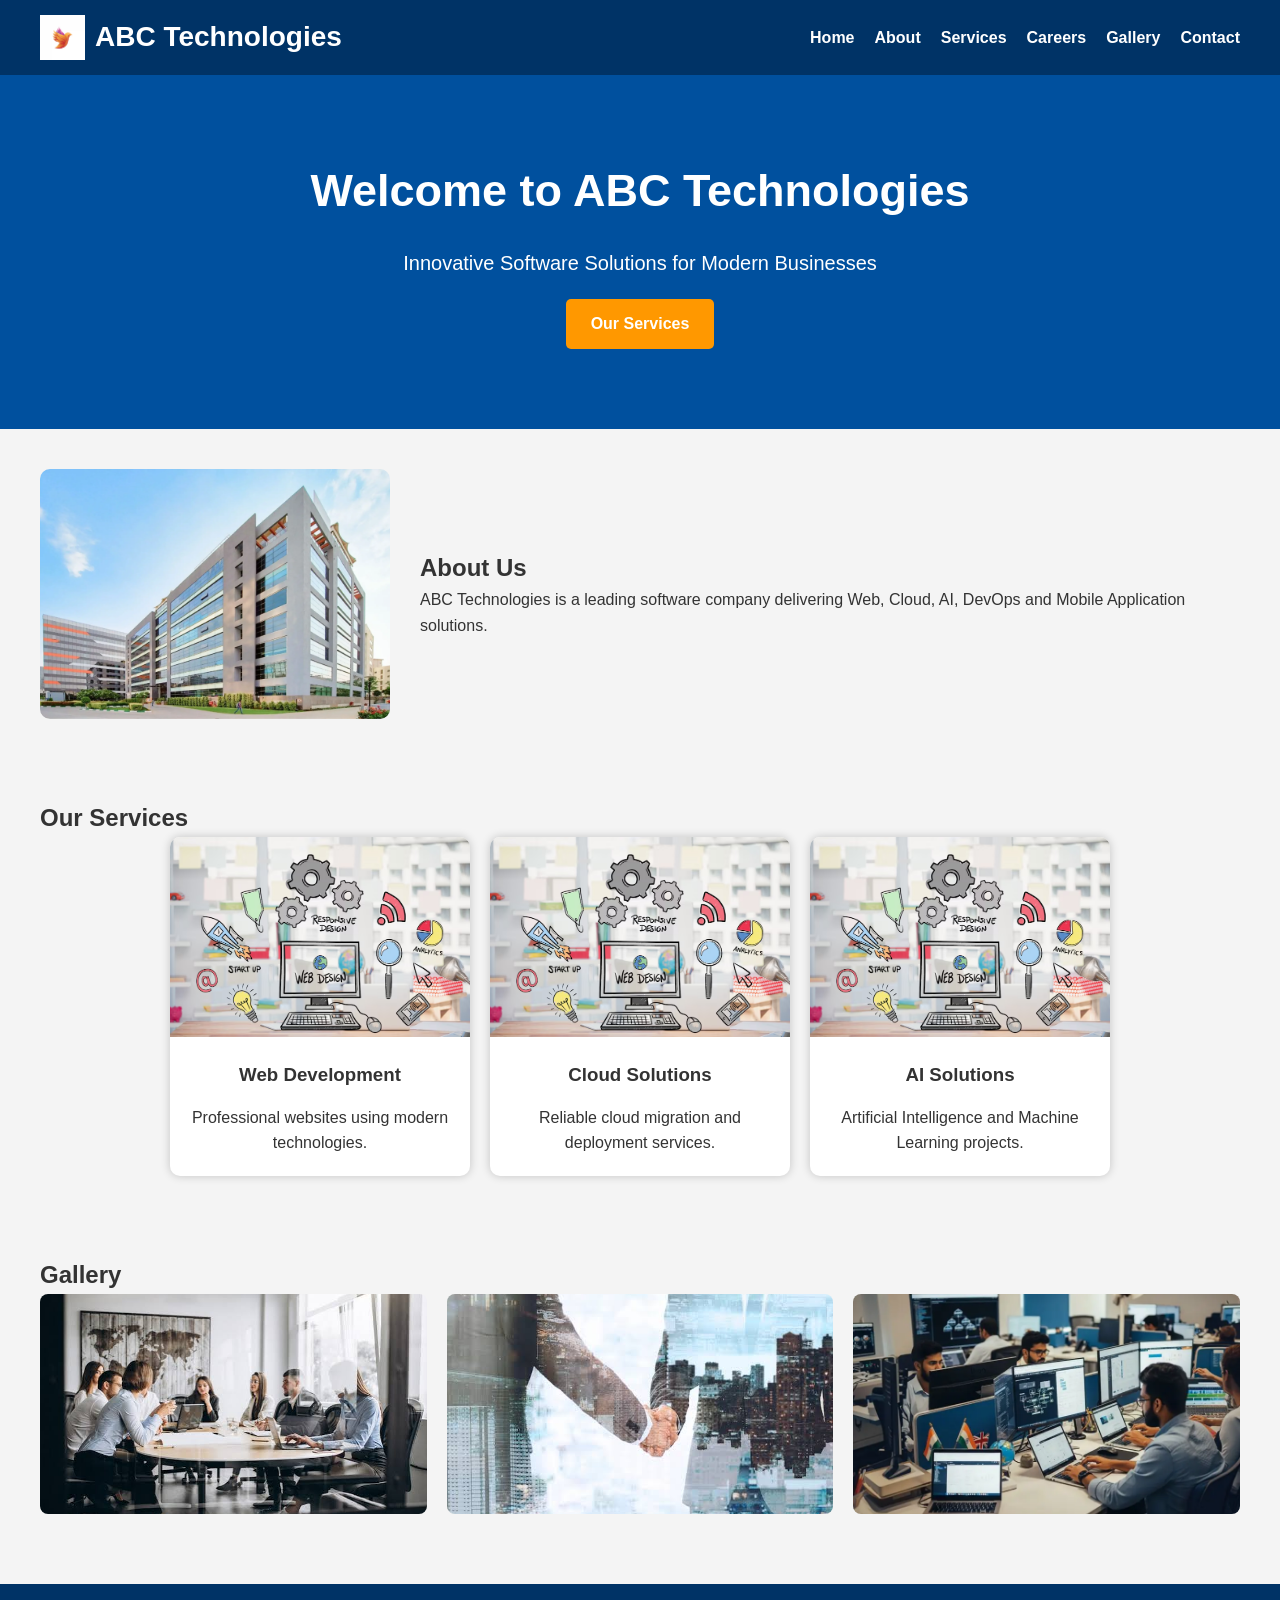
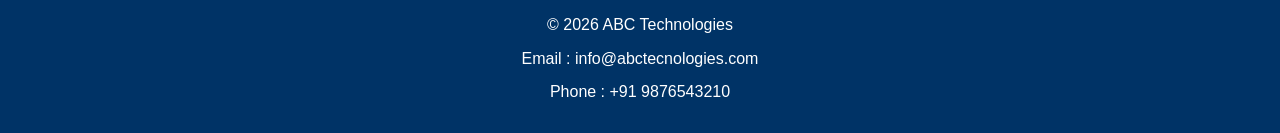
<file: index.html>
<!DOCTYPE html>
<html lang="en">
<head>
    <meta charset="UTF-8">
    <meta name="viewport" content="width=device-width, initial-scale=1.0">
    <title>ABC Technologies</title>
    <link rel="stylesheet" href="css/style.css">
</head>
<body>

<header>
    <div class="logo">
        <img src="images/logo.png" alt="Logo">
        <h2>ABC Technologies</h2>
    </div>

    <nav>
        <ul>
            <li><a href="index.html">Home</a></li>
            <li><a href="about.html">About</a></li>
            <li><a href="services.html">Services</a></li>
            <li><a href="careers.html">Careers</a></li>
            <li><a href="gallery.html">Gallery</a></li>
            <li><a href="contact.html">Contact</a></li>
        </ul>
    </nav>
</header>

<section class="hero">
    <h1>Welcome to ABC Technologies</h1>
    <p>Innovative Software Solutions for Modern Businesses</p>
    <a href="services.html" class="btn">Our Services</a>
</section>

<section class="about-preview">

    <img src="images/company.jpg" class="company-img" alt="Company">

    <div>
        <h2>About Us</h2>
        <p>
            ABC Technologies is a leading software company delivering Web,
            Cloud, AI, DevOps and Mobile Application solutions.
        </p>
    </div>

</section>

<section class="services-preview">
    <h2>Our Services</h2>

    <div class="cards">

        <div class="card">
            <img src="images/services.jpg" alt="">
            <h3>Web Development</h3>
            <p>Professional websites using modern technologies.</p>
        </div>

        <div class="card">
            <img src="images/services.jpg" alt="">
            <h3>Cloud Solutions</h3>
            <p>Reliable cloud migration and deployment services.</p>
        </div>

        <div class="card">
            <img src="images/services.jpg" alt="">
            <h3>AI Solutions</h3>
            <p>Artificial Intelligence and Machine Learning projects.</p>
        </div>

    </div>
</section>

<section class="gallery-preview">

<h2>Gallery</h2>

<div class="gallery">

<img src="images/gallery1.jpg">

<img src="images/gallery2.jpg">

<img src="images/gallery3.jpg">

</div>

</section>

<footer>

<p>© 2026 ABC Technologies</p>

<p>Email : info@abctecnologies.com</p>

<p>Phone : +91 9876543210</p>

</footer>

<script src="js/script.js"></script>

</body>
</html>
</file>
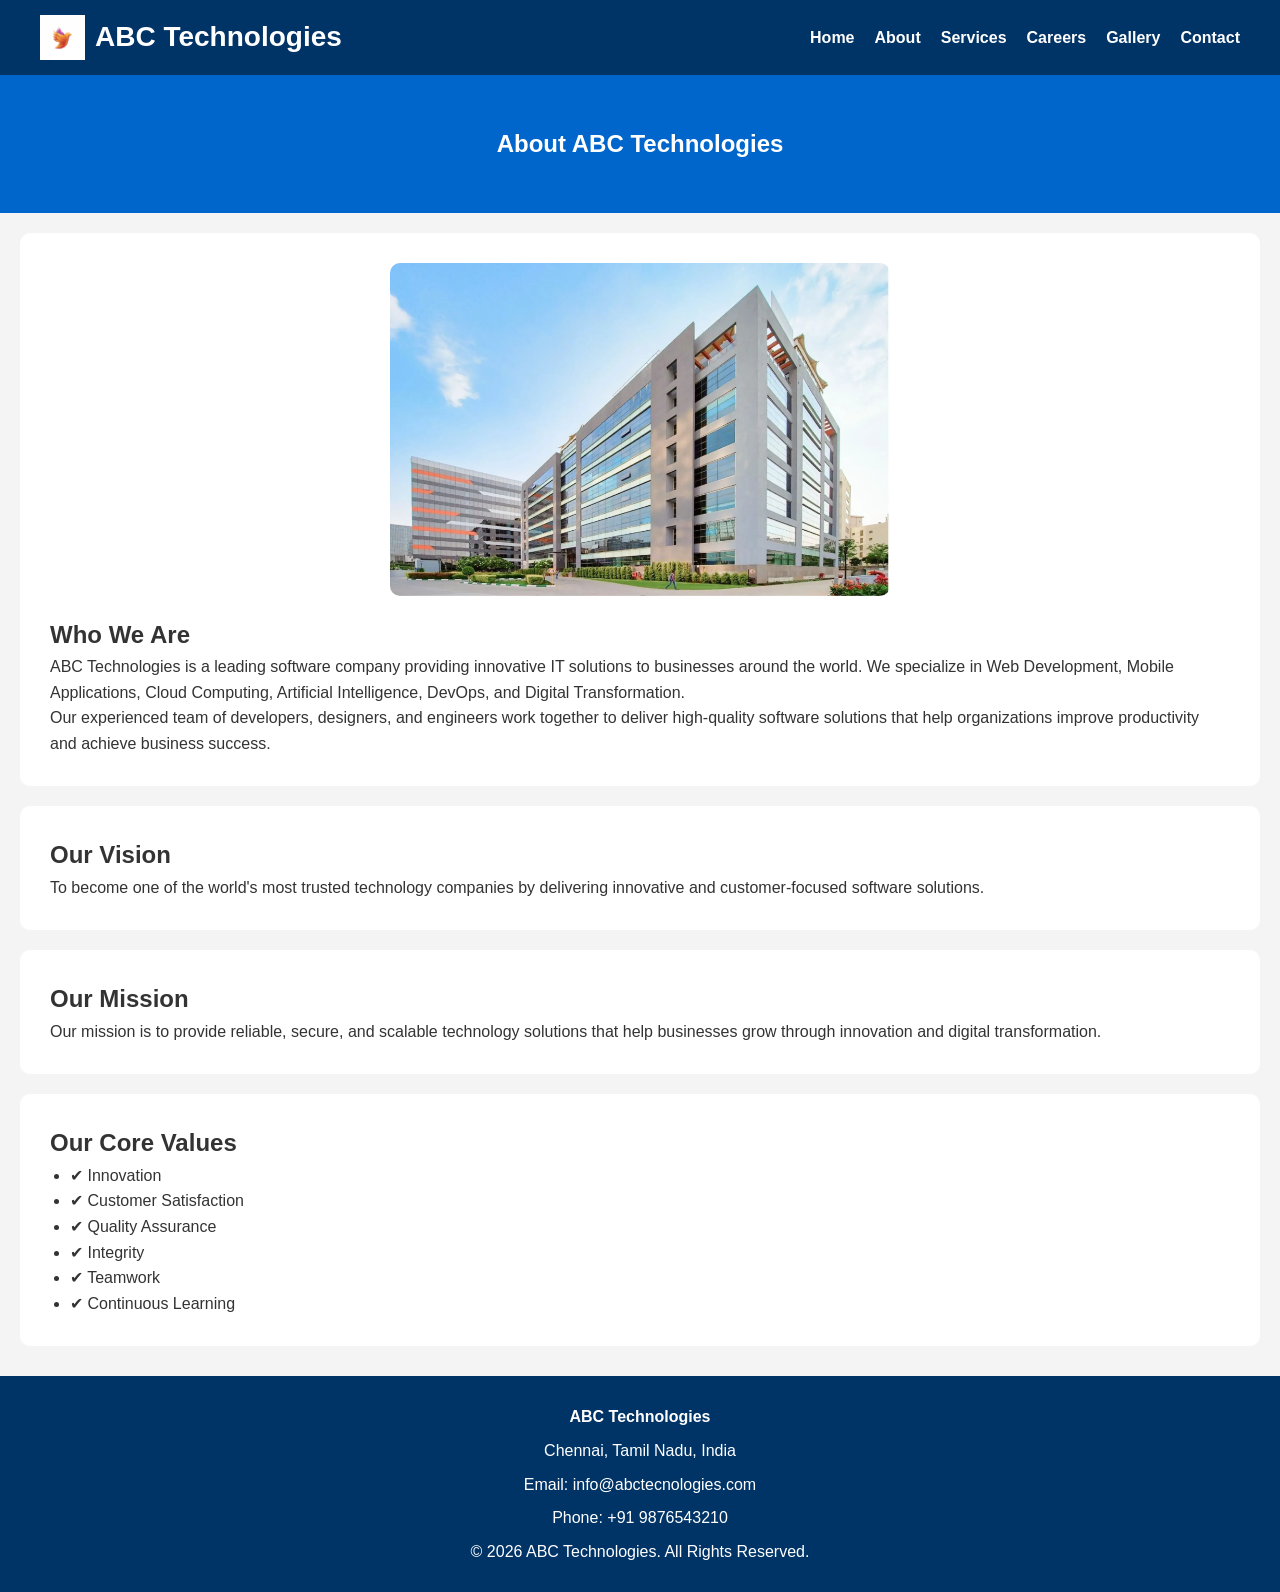
<file: about.html>
<!DOCTYPE html>
<html lang="en">
<head>
    <meta charset="UTF-8">
    <meta name="viewport" content="width=device-width, initial-scale=1.0">
    <title>About Us | ABC Technologies</title>
    <link rel="stylesheet" href="css/style.css">
</head>
<body>

<header>
    <div class="logo">
        <img src="images/logo.png" alt="ABC Technologies Logo" >
        <h2>ABC Technologies</h2>
    </div>

    <nav>
        <ul>
            <li><a href="index.html">Home</a></li>
            <li><a href="about.html">About</a></li>
            <li><a href="services.html">Services</a></li>
            <li><a href="careers.html">Careers</a></li>
            <li><a href="gallery.html">Gallery</a></li>
            <li><a href="contact.html">Contact</a></li>
        </ul>
    </nav>
</header>

<section class="page-banner">
    <h1>About ABC Technologies</h1>
</section>

<section class="about-section">

    <img src="images/company.jpg" alt="Company" width="450">

    <h2>Who We Are</h2>

    <p>
        ABC Technologies is a leading software company providing innovative
        IT solutions to businesses around the world. We specialize in Web
        Development, Mobile Applications, Cloud Computing, Artificial
        Intelligence, DevOps, and Digital Transformation.
    </p>

    <p>
        Our experienced team of developers, designers, and engineers work
        together to deliver high-quality software solutions that help
        organizations improve productivity and achieve business success.
    </p>

</section>

<section class="vision">

    <h2>Our Vision</h2>

    <p>
        To become one of the world's most trusted technology companies by
        delivering innovative and customer-focused software solutions.
    </p>

</section>

<section class="mission">

    <h2>Our Mission</h2>

    <p>
        Our mission is to provide reliable, secure, and scalable technology
        solutions that help businesses grow through innovation and digital
        transformation.
    </p>

</section>

<section class="values">

    <h2>Our Core Values</h2>

    <ul>
        <li>✔ Innovation</li>
        <li>✔ Customer Satisfaction</li>
        <li>✔ Quality Assurance</li>
        <li>✔ Integrity</li>
        <li>✔ Teamwork</li>
        <li>✔ Continuous Learning</li>
    </ul>

</section>

<footer>

    <p><strong>ABC Technologies</strong></p>

    <p>Chennai, Tamil Nadu, India</p>

    <p>Email: info@abctecnologies.com</p>

    <p>Phone: +91 9876543210</p>

    <p>© 2026 ABC Technologies. All Rights Reserved.</p>

</footer>

<script src="js/script.js"></script>

</body>
</html>
</file>
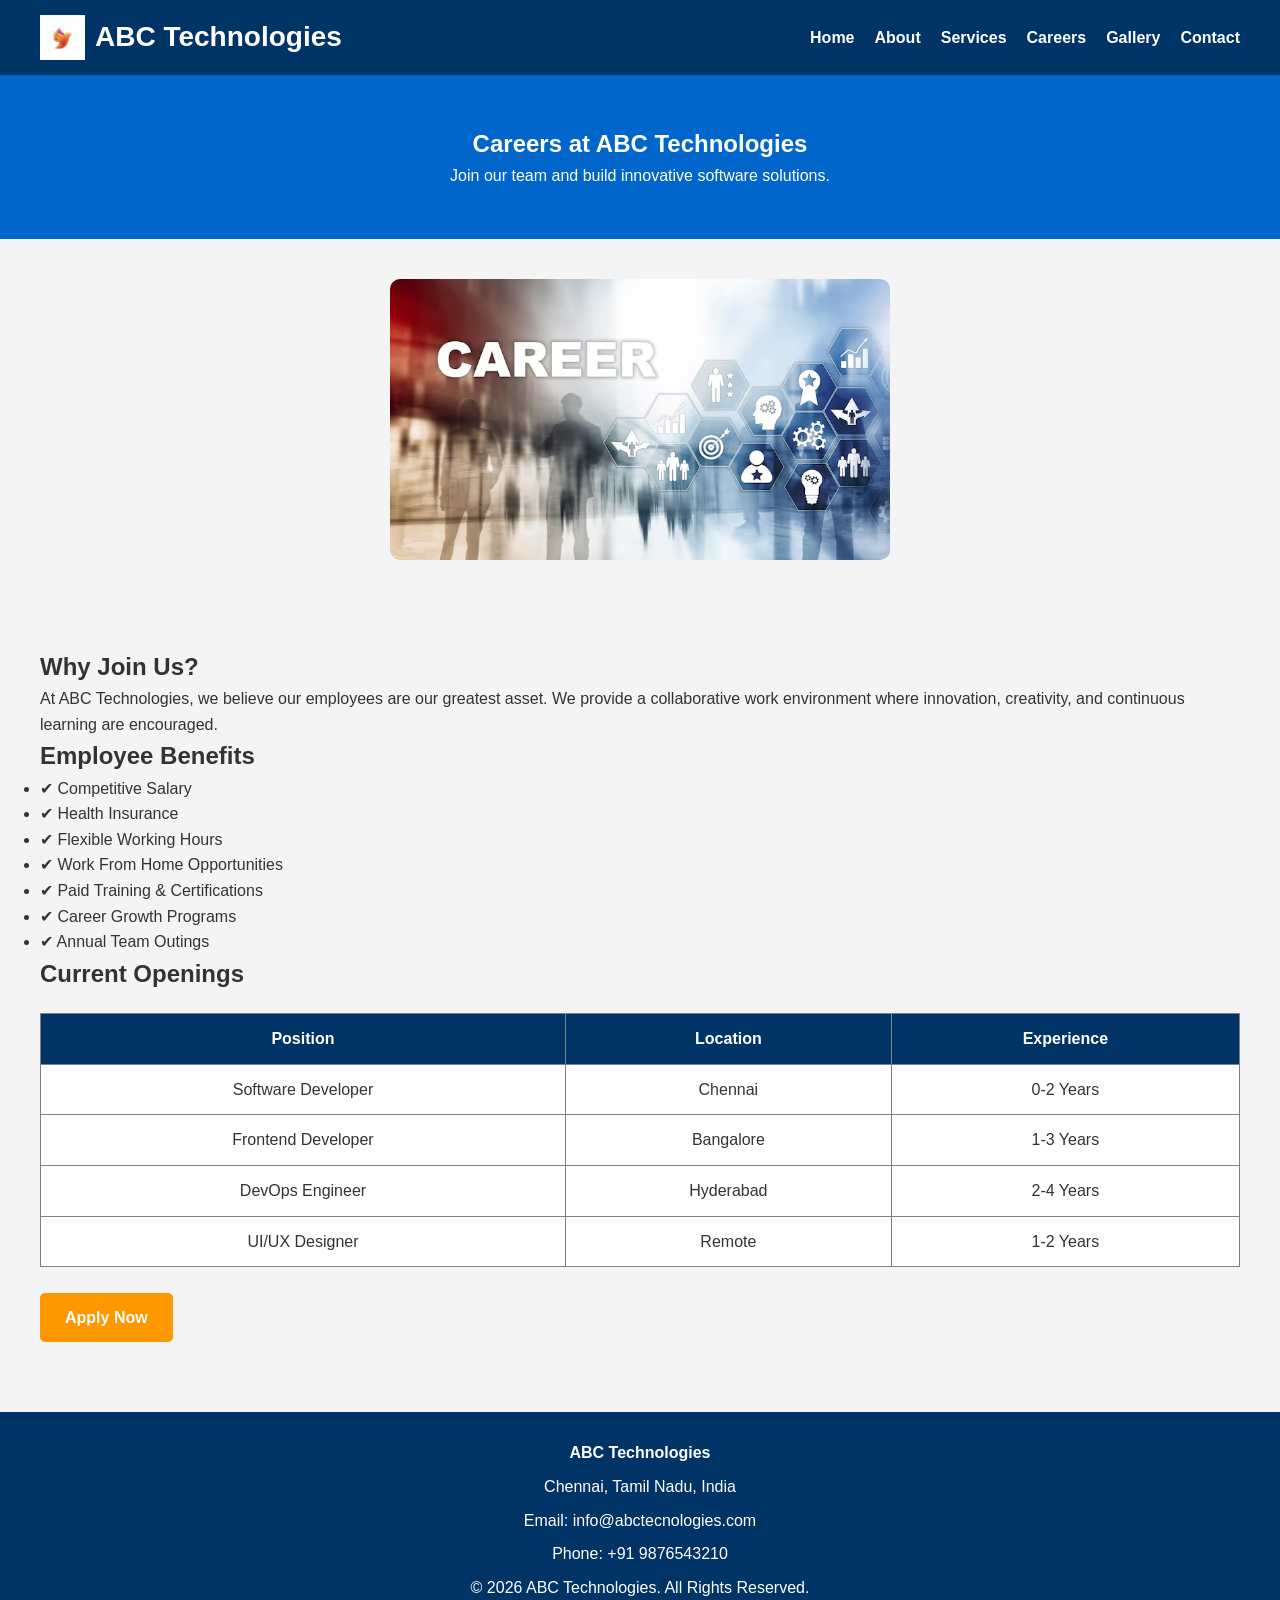
<file: careers.html>
<!DOCTYPE html>
<html lang="en">
<head>
    <meta charset="UTF-8">
    <meta name="viewport" content="width=device-width, initial-scale=1.0">
    <title>Careers | ABC Technologies</title>
    <link rel="stylesheet" href="css/style.css">
</head>
<body>

<header>
    <div class="logo">
        <img src="images/logo.png" alt="Logo" >
        <h2>ABC Technologies</h2>
    </div>

    <nav>
        <ul>
            <li><a href="index.html">Home</a></li>
            <li><a href="about.html">About</a></li>
            <li><a href="services.html">Services</a></li>
            <li><a href="careers.html">Careers</a></li>
            <li><a href="gallery.html">Gallery</a></li>
            <li><a href="contact.html">Contact</a></li>
        </ul>
    </nav>
</header>

<section class="page-banner">
    <h1>Careers at ABC Technologies</h1>
    <p>Join our team and build innovative software solutions.</p>
</section>

<section class="career-image">
    <img src="images/career.jpg" alt="Career Opportunities" width="500">
</section>

<section class="careers">

    <h2>Why Join Us?</h2>

    <p>
        At ABC Technologies, we believe our employees are our greatest asset.
        We provide a collaborative work environment where innovation,
        creativity, and continuous learning are encouraged.
    </p>

    <h2>Employee Benefits</h2>

    <ul>
        <li>✔ Competitive Salary</li>
        <li>✔ Health Insurance</li>
        <li>✔ Flexible Working Hours</li>
        <li>✔ Work From Home Opportunities</li>
        <li>✔ Paid Training & Certifications</li>
        <li>✔ Career Growth Programs</li>
        <li>✔ Annual Team Outings</li>
    </ul>

    <h2>Current Openings</h2>

    <table border="1" cellpadding="10" cellspacing="0">
        <tr>
            <th>Position</th>
            <th>Location</th>
            <th>Experience</th>
        </tr>

        <tr>
            <td>Software Developer</td>
            <td>Chennai</td>
            <td>0-2 Years</td>
        </tr>

        <tr>
            <td>Frontend Developer</td>
            <td>Bangalore</td>
            <td>1-3 Years</td>
        </tr>

        <tr>
            <td>DevOps Engineer</td>
            <td>Hyderabad</td>
            <td>2-4 Years</td>
        </tr>

        <tr>
            <td>UI/UX Designer</td>
            <td>Remote</td>
            <td>1-2 Years</td>
        </tr>

    </table>

    <br>

    <a href="contact.html" class="btn">Apply Now</a>

</section>

<footer>

    <p><strong>ABC Technologies</strong></p>

    <p>Chennai, Tamil Nadu, India</p>

    <p>Email: info@abctecnologies.com</p>

    <p>Phone: +91 9876543210</p>

    <p>© 2026 ABC Technologies. All Rights Reserved.</p>

</footer>

<script src="js/script.js"></script>

</body>
</html>
</file>
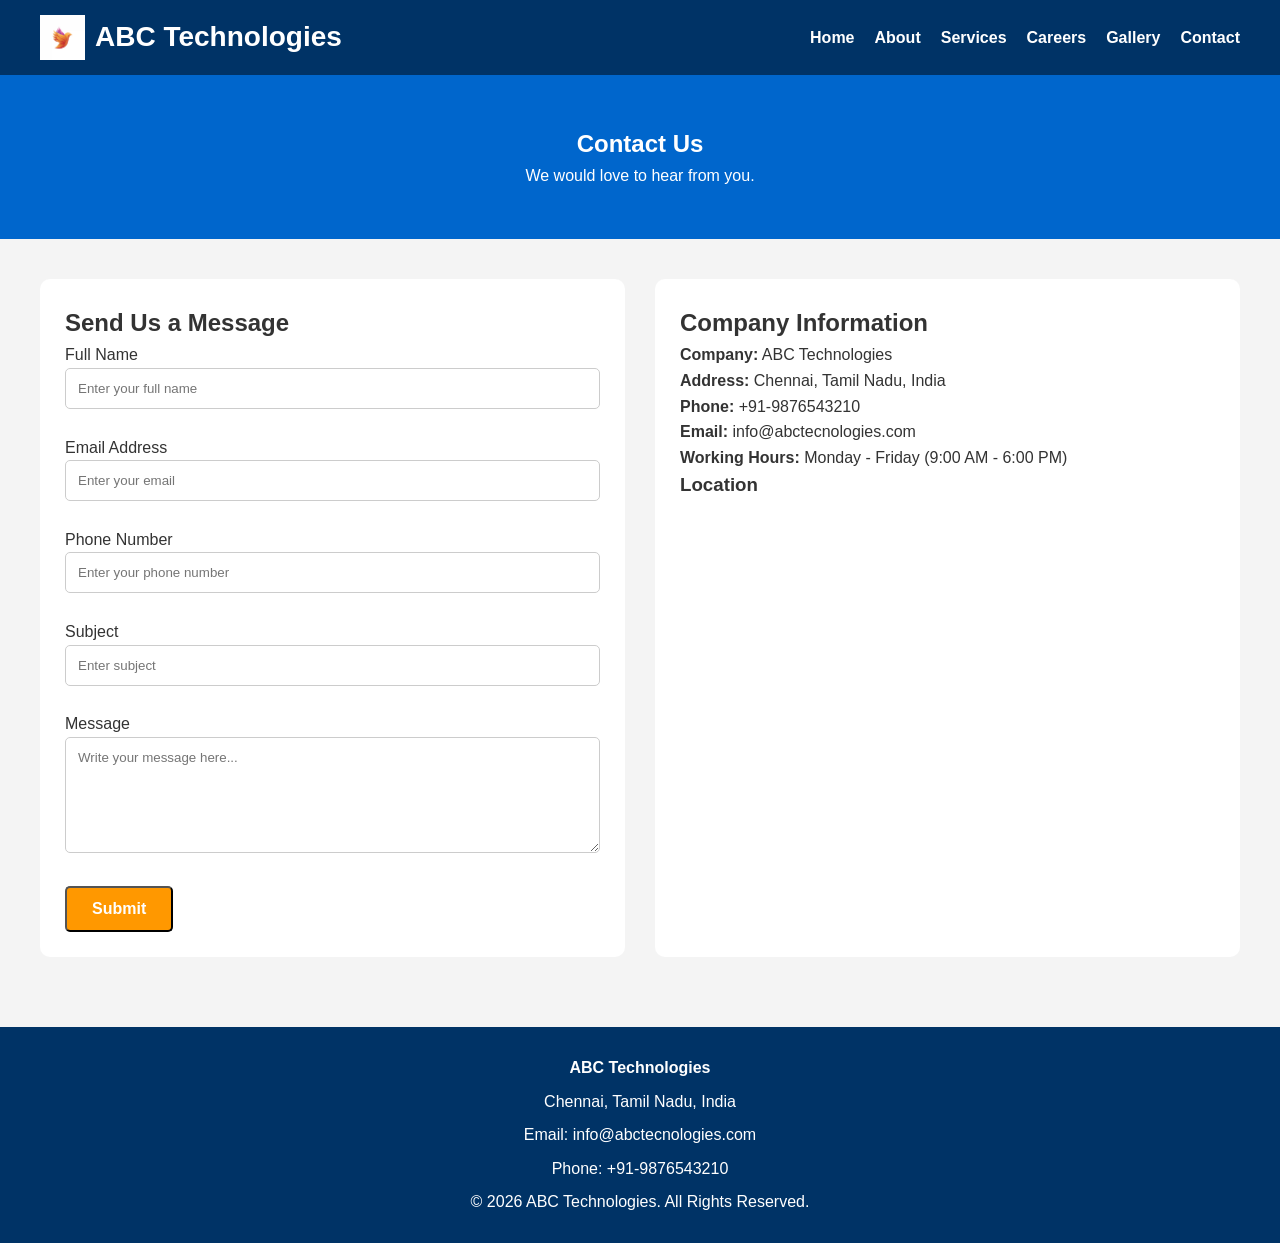
<file: contact.html>
<!DOCTYPE html>
<html lang="en">
<head>
    <meta charset="UTF-8">
    <meta name="viewport" content="width=device-width, initial-scale=1.0">
    <title>Contact Us | ABC Technologies</title>
    <link rel="stylesheet" href="css/style.css">
</head>
<body>

<header>
    <div class="logo">
        <img src="images/logo.png" alt="ABC Technologies Logo">
        <h2>ABC Technologies</h2>
    </div>

    <nav>
        <ul>
            <li><a href="index.html">Home</a></li>
            <li><a href="about.html">About</a></li>
            <li><a href="services.html">Services</a></li>
            <li><a href="careers.html">Careers</a></li>
            <li><a href="gallery.html">Gallery</a></li>
            <li><a href="contact.html">Contact</a></li>
        </ul>
    </nav>
</header>

<section class="page-banner">
    <h1>Contact Us</h1>
    <p>We would love to hear from you.</p>
</section>

<section class="contact-container">

    <div class="contact-form">

        <h2>Send Us a Message</h2>

        <form>

            <label>Full Name</label><br>
            <input type="text" placeholder="Enter your full name" required><br><br>

            <label>Email Address</label><br>
            <input type="email" placeholder="Enter your email" required><br><br>

            <label>Phone Number</label><br>
            <input type="tel" placeholder="Enter your phone number" required><br><br>

            <label>Subject</label><br>
            <input type="text" placeholder="Enter subject" required><br><br>

            <label>Message</label><br>
            <textarea rows="6" placeholder="Write your message here..." required></textarea><br><br>

            <button type="submit" class="btn">Submit</button>

        </form>

    </div>

    <div class="contact-info">

        <h2>Company Information</h2>

        <p><strong>Company:</strong> ABC Technologies</p>

        <p><strong>Address:</strong> Chennai, Tamil Nadu, India</p>

        <p><strong>Phone:</strong> +91-9876543210</p>

        <p><strong>Email:</strong> info@abctecnologies.com</p>

        <p><strong>Working Hours:</strong> Monday - Friday (9:00 AM - 6:00 PM)</p>

        <h3>Location</h3>

        <iframe
            src="https://www.google.com/maps?q=Chennai&output=embed"
            width="100%"
            height="300"
            style="border:0;"
            loading="lazy">
        </iframe>

    </div>

</section>

<footer>

    <p><strong>ABC Technologies</strong></p>

    <p>Chennai, Tamil Nadu, India</p>

    <p>Email: info@abctecnologies.com</p>

    <p>Phone: +91-9876543210</p>

    <p>&copy; 2026 ABC Technologies. All Rights Reserved.</p>

</footer>

<script src="js/script.js"></script>

</body>
</html>
</file>
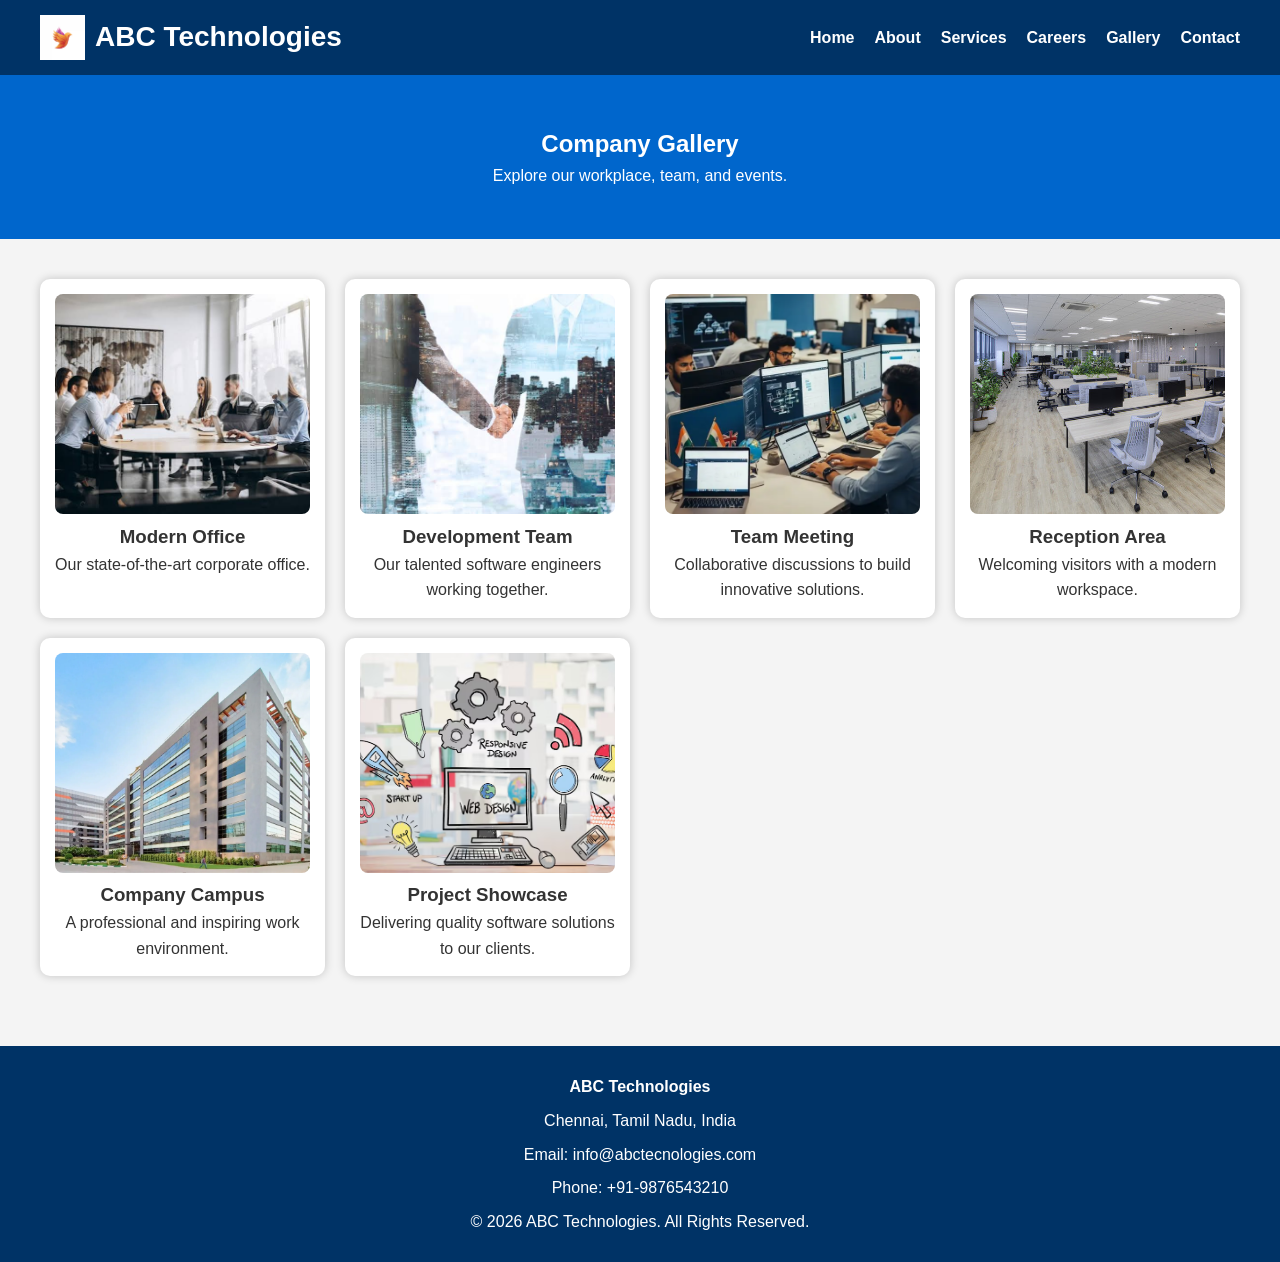
<file: gallery.html>
<!DOCTYPE html>
<html lang="en">
<head>
    <meta charset="UTF-8">
    <meta name="viewport" content="width=device-width, initial-scale=1.0">
    <title>Gallery | ABC Technologies</title>
    <link rel="stylesheet" href="css/style.css">
</head>
<body>

<header>
    <div class="logo">
        <img src="images/logo.png" alt="Logo" >
        <h2>ABC Technologies</h2>
    </div>

    <nav>
        <ul>
            <li><a href="index.html">Home</a></li>
            <li><a href="about.html">About</a></li>
            <li><a href="services.html">Services</a></li>
            <li><a href="careers.html">Careers</a></li>
            <li><a href="gallery.html">Gallery</a></li>
            <li><a href="contact.html">Contact</a></li>
        </ul>
    </nav>
</header>

<section class="page-banner">
    <h1>Company Gallery</h1>
    <p>Explore our workplace, team, and events.</p>
</section>

<section class="gallery-container">

    <div class="gallery-item">
        <img src="images/gallery1.jpg" alt="Office Building">
        <h3>Modern Office</h3>
        <p>Our state-of-the-art corporate office.</p>
    </div>

    <div class="gallery-item">
        <img src="images/gallery2.jpg" alt="Development Team">
        <h3>Development Team</h3>
        <p>Our talented software engineers working together.</p>
    </div>

    <div class="gallery-item">
        <img src="images/gallery3.jpg" alt="Meeting Room">
        <h3>Team Meeting</h3>
        <p>Collaborative discussions to build innovative solutions.</p>
    </div>

    <div class="gallery-item">
        <img src="images/office.jpg" alt="Reception">
        <h3>Reception Area</h3>
        <p>Welcoming visitors with a modern workspace.</p>
    </div>

    <div class="gallery-item">
        <img src="images/company.jpg" alt="Company">
        <h3>Company Campus</h3>
        <p>A professional and inspiring work environment.</p>
    </div>

    <div class="gallery-item">
        <img src="images/services.jpg" alt="Projects">
        <h3>Project Showcase</h3>
        <p>Delivering quality software solutions to our clients.</p>
    </div>

</section>

<footer>

    <p><strong>ABC Technologies</strong></p>

    <p>Chennai, Tamil Nadu, India</p>

    <p>Email: info@abctecnologies.com</p>

    <p>Phone: +91-9876543210</p>

    <p>© 2026 ABC Technologies. All Rights Reserved.</p>

</footer>

<script src="js/script.js"></script>

</body>
</html>
</file>
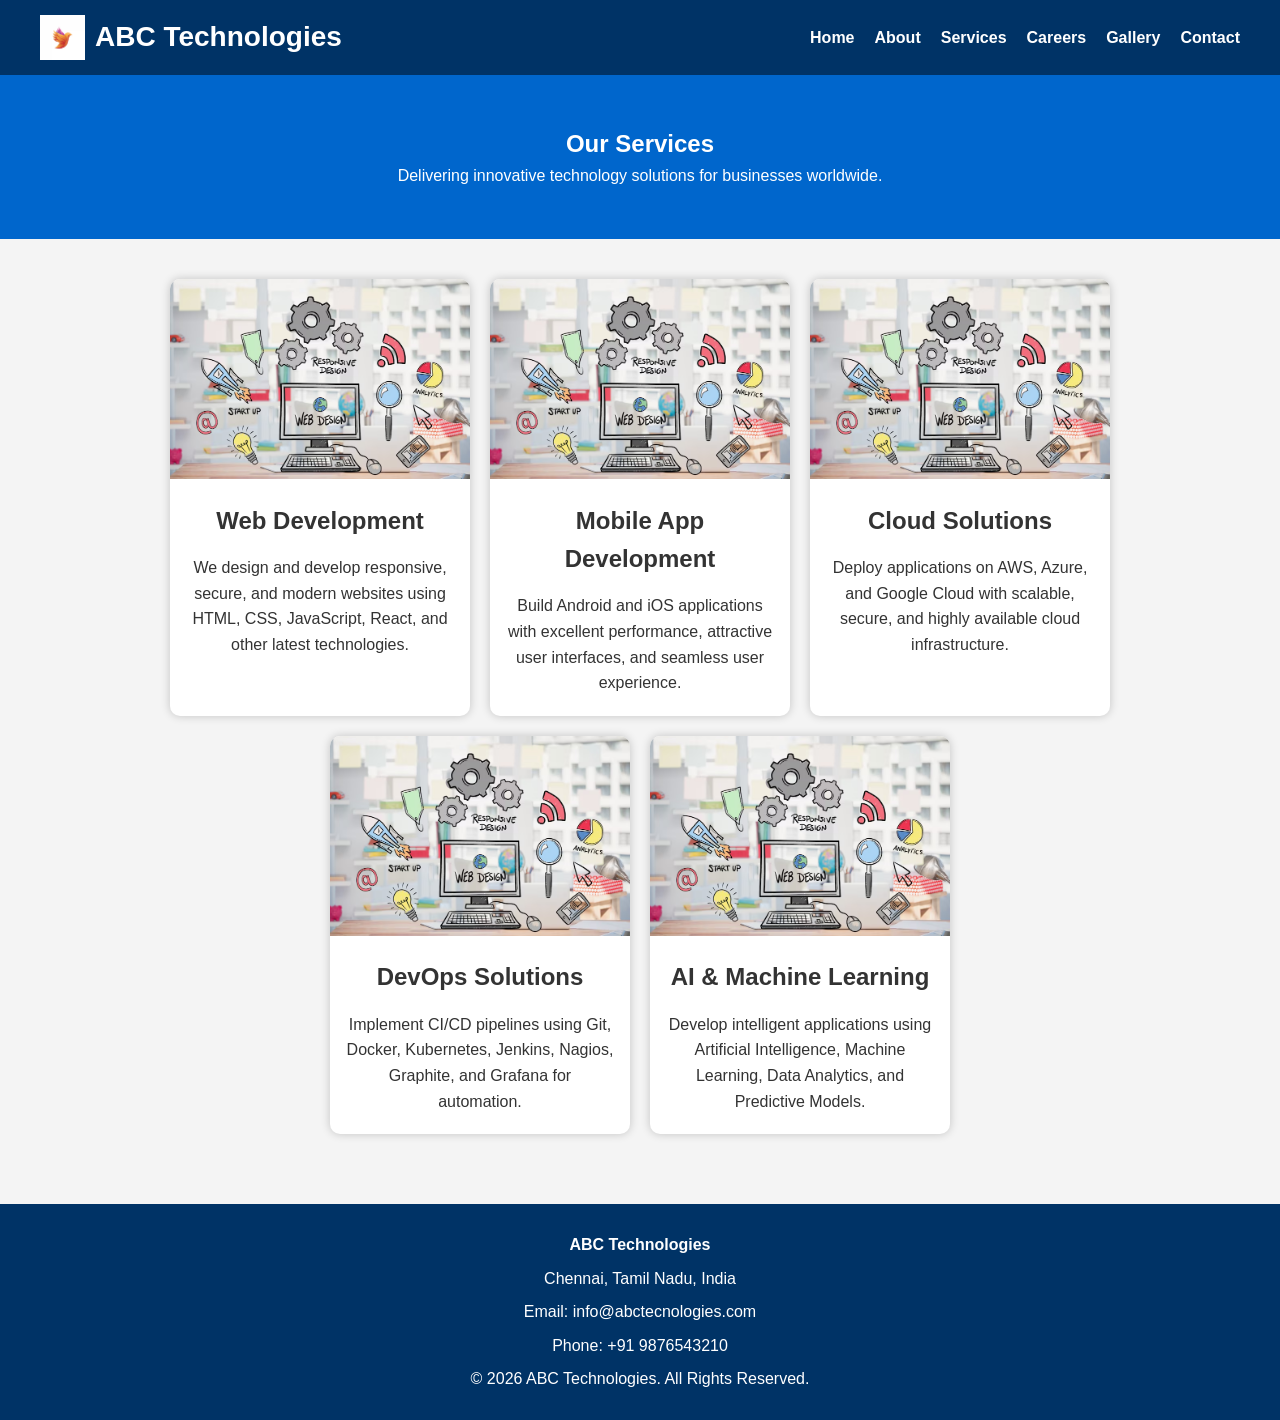
<file: services.html>
<!DOCTYPE html>
<html lang="en">
<head>
    <meta charset="UTF-8">
    <meta name="viewport" content="width=device-width, initial-scale=1.0">
    <title>Services | ABC Technologies</title>
    <link rel="stylesheet" href="css/style.css">
</head>
<body>

<header>
    <div class="logo">
        <img src="images/logo.png" alt="Logo" >
        <h2>ABC Technologies</h2>
    </div>

    <nav>
        <ul>
            <li><a href="index.html">Home</a></li>
            <li><a href="about.html">About</a></li>
            <li><a href="services.html">Services</a></li>
            <li><a href="careers.html">Careers</a></li>
            <li><a href="gallery.html">Gallery</a></li>
            <li><a href="contact.html">Contact</a></li>
        </ul>
    </nav>
</header>

<section class="page-banner">
    <h1>Our Services</h1>
    <p>Delivering innovative technology solutions for businesses worldwide.</p>
</section>

<section class="services-container">

    <div class="card">
        <img src="images/services.jpg" alt="Web Development">
        <h2>Web Development</h2>
        <p>
            We design and develop responsive, secure, and modern websites
            using HTML, CSS, JavaScript, React, and other latest technologies.
        </p>
        
    </div>

    <div class="card">
        <img src="images/services.jpg" alt="Mobile App Development">
        <h2>Mobile App Development</h2>
        <p>
            Build Android and iOS applications with excellent performance,
            attractive user interfaces, and seamless user experience.
        </p>
        
    </div>

    <div class="card">
        <img src="images/services.jpg" alt="Cloud Solutions">
        <h2>Cloud Solutions</h2>
        <p>
            Deploy applications on AWS, Azure, and Google Cloud with scalable,
            secure, and highly available cloud infrastructure.
        </p>
        
    </div>

    <div class="card">
        <img src="images/services.jpg" alt="DevOps">
        <h2>DevOps Solutions</h2>
        <p>
            Implement CI/CD pipelines using Git, Docker, Kubernetes,
            Jenkins, Nagios, Graphite, and Grafana for automation.
        </p>
        
    </div>

    <div class="card">
        <img src="images/services.jpg" alt="AI">
        <h2>AI & Machine Learning</h2>
        <p>
            Develop intelligent applications using Artificial Intelligence,
            Machine Learning, Data Analytics, and Predictive Models.
        </p>
        
    </div>

</section>

<footer>

    <p><strong>ABC Technologies</strong></p>

    <p>Chennai, Tamil Nadu, India</p>

    <p>Email: info@abctecnologies.com</p>

    <p>Phone: +91 9876543210</p>

    <p>© 2026 ABC Technologies. All Rights Reserved.</p>

</footer>

<script src="js/script.js"></script>

</body>
</html>
</file>
<file: css/style.css>
/* General */

*{
    margin:0;
    padding:0;
    box-sizing:border-box;
    font-family:Arial,sans-serif;
}

body{
    background:#f4f4f4;
    color:#333;
    line-height:1.6;
}

/* Header */

header{
    background:#003366;
    color:white;
    display:flex;
    justify-content:space-between;
    align-items:center;
    padding:15px 40px;
}

.logo{
    display:flex;
    align-items:center;
}

.logo img{
    width:45px;
    height:45px;
    object-fit:contain;
    margin-right:10px;
}

.logo h2{
    font-size:28px;
    color:white;
}
nav ul{
    list-style:none;
    display:flex;
}

nav ul li{
    margin-left:20px;
}

nav ul li a{
    color:white;
    text-decoration:none;
    font-weight:bold;
}

nav ul li a:hover{
    color:yellow;
}

/* Hero */

.hero{
    background:#00509e;
    color:white;
    text-align:center;
    padding:80px 20px;
}

.hero h1{
    font-size:45px;
}

.hero p{
    margin:20px 0;
    font-size:20px;
}

.btn{
    display:inline-block;
    background:#ff9800;
    color:white;
    padding:12px 25px;
    text-decoration:none;
    border-radius:5px;
    font-size:16px;
    font-weight:bold;
    transition:0.3s;
}
.btn:hover,
button:hover{
    background:#e68900;
}

.about-preview{
    display:flex;
    align-items:center;
    justify-content:center;
    gap:30px;
    padding:40px;
}

.company-img{
    width:350px;
    height:250px;
    object-fit:cover;
    border-radius:10px;
}

/* Sections */

section{
    padding:40px;
}

.page-banner{
    background:#0066cc;
    color:white;
    text-align:center;
    padding:50px;
}

.about-section img{
    width:100%;
    max-width:500px;
    display:block;
    margin:auto;
    border-radius:10px;
    margin-bottom:20px;
}

.about-section,
.vision,
.mission,
.values{
    background:white;
    margin:20px;
    padding:30px;
    border-radius:10px;
}

.values ul{
    margin-left:20px;
}

/* Cards */

.cards,
.services-container{
    display:flex;
    flex-wrap:wrap;
    justify-content:center;
    gap:20px;
}

.card{
    width:300px;
    background:white;
    border-radius:10px;
    overflow:hidden;
    box-shadow:0 0 10px rgba(0,0,0,0.2);
    text-align:center;
    padding-bottom:20px;
}

.card img{
    width:100%;
    height:200px;
    object-fit:cover;
}

.card h2,
.card h3{
    margin:15px;
}

.card p{
    padding:0 15px;
}

/* Career */

.career-image{
    text-align:center;
}

.career-image img{
    border-radius:10px;
}

table{
    width:100%;
    border-collapse:collapse;
    margin-top:20px;
    background:white;
}

table th{
    background:#003366;
    color:white;
}

table th,
table td{
    padding:12px;
    text-align:center;
}

/* Gallery */

.gallery,
.gallery-container{
    display:grid;
    grid-template-columns:repeat(auto-fit,minmax(280px,1fr));
    gap:20px;
}

.gallery-item{
    background:white;
    padding:15px;
    border-radius:10px;
    text-align:center;
    box-shadow:0 0 10px rgba(0,0,0,0.2);
}

.gallery-item img,
.gallery img{
    width:100%;
    height:220px;
    object-fit:cover;
    border-radius:8px;
}

/* Contact */

.contact-container{
    display:flex;
    flex-wrap:wrap;
    gap:30px;
}

.contact-form,
.contact-info{
    flex:1;
    background:white;
    padding:25px;
    border-radius:10px;
}

input,
textarea{
    width:100%;
    padding:12px;
    border:1px solid #ccc;
    border-radius:5px;
}

/* Footer */

footer{
    background:#003366;
    color:white;
    text-align:center;
    padding:20px;
    margin-top:30px;
}

footer p{
    margin:8px;
}

/* Scroll Button */

#topBtn{
    display:none;
    position:fixed;
    bottom:20px;
    right:20px;
    padding:15px;
    border:none;
    border-radius:50%;
    background:#ff9800;
    color:white;
    cursor:pointer;
}

/* Responsive */

@media(max-width:768px){

header{
    flex-direction:column;
}

nav ul{
    flex-direction:column;
    text-align:center;
}

nav ul li{
    margin:10px;
}

.contact-container{
    flex-direction:column;
}

.hero h1{
    font-size:32px;
}

}
</file>
